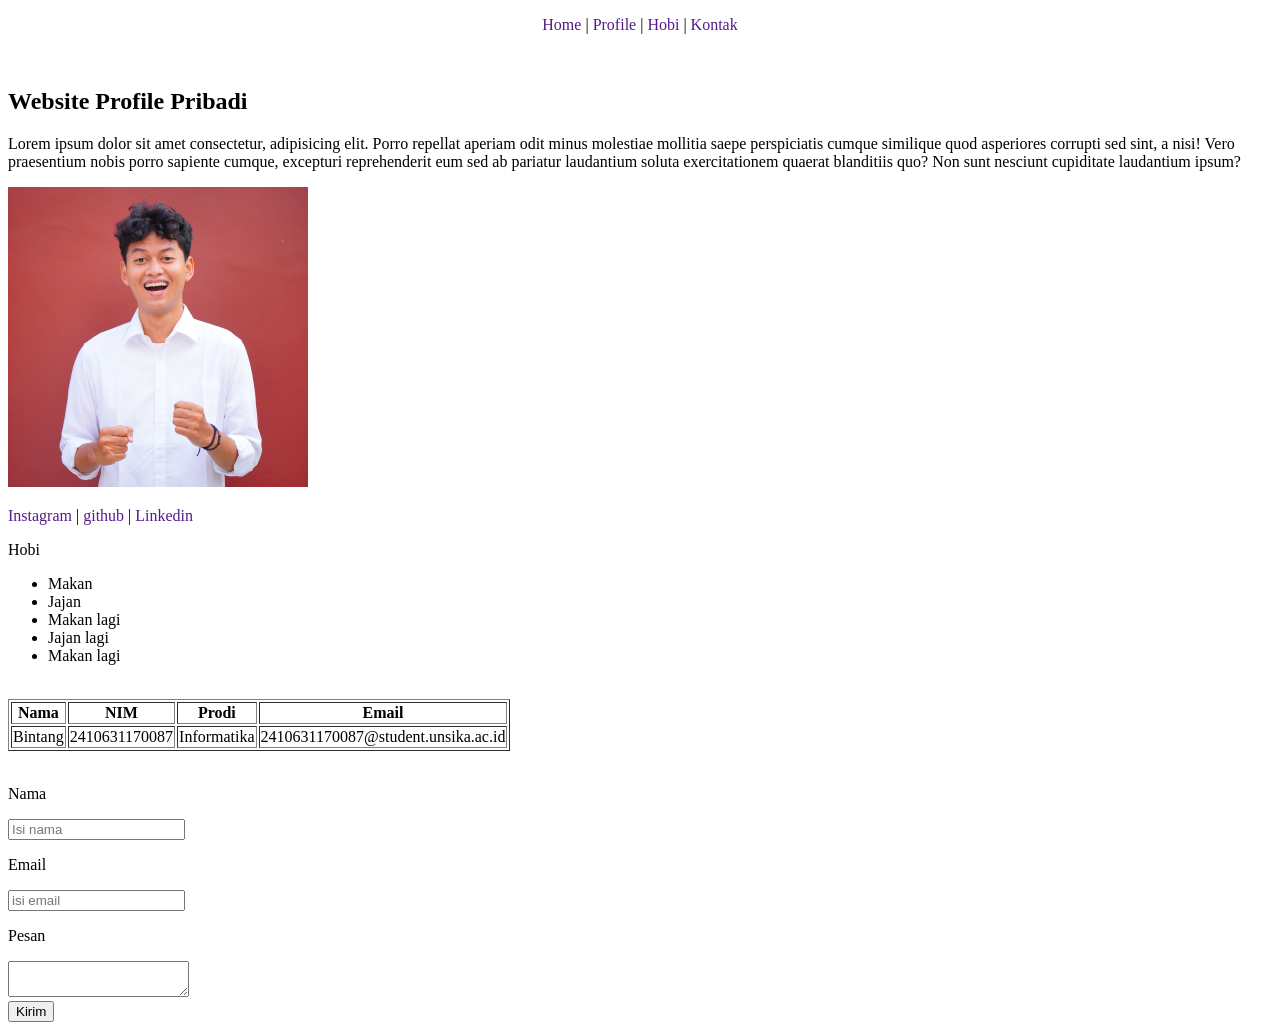
<file: pert2/index.html>
<!DOCTYPE html>
<html lang="en">

<head>
    <meta charset="UTF-8">
    <meta name="viewport" content="width=device-width, initial-scale=1.0">
    <title>Profil</title>
    <link rel="stylesheet" href="asset/style/style.css">
</head>

<body>
    <nav>
        <center>
            <p><a href="">Home</a> | <a href="">Profile</a> | <a href="">Hobi</a> | <a href="">Kontak</a></p>
        </center>
    </nav>
    <br>
    <section>
        <h1>Website Profile Pribadi</h1>

        <p>
            Lorem ipsum dolor sit amet consectetur, adipisicing elit. Porro repellat aperiam odit minus molestiae
            mollitia saepe perspiciatis cumque similique quod asperiores corrupti sed sint, a nisi! Vero praesentium
            nobis porro sapiente cumque, excepturi reprehenderit eum sed ab pariatur laudantium soluta exercitationem
            quaerat blanditiis quo? Non sunt nesciunt cupiditate laudantium ipsum?
        </p>

        <img src="asset/img/DSC01017.JPG" alt="" width="300" height="300">

        <p><a href="">Instagram</a> | <a href="">github</a> | <a href="">Linkedin</a></p>

        <p>Hobi</p>
        <ul>
            <li>Makan</li>
            <li>Jajan</li>
            <li>Makan lagi</li>
            <li>Jajan lagi</li>
            <li>Makan lagi</li>
        </ul>
    </section>
    <br>
    <section>
        <table border="1">
            <tr>
                <th>Nama</th>
                <th>NIM</th>
                <th>Prodi</th>
                <th>Email</th>
            </tr>

            <tr>
                <td>Bintang</td>
                <td>2410631170087</td>
                <td>Informatika</td>
                <td>2410631170087@student.unsika.ac.id</td>
            </tr>
        </table>
    </section>
    <br>
    <section id="form">
        <form action="">
            <p>Nama</p>
            <input type="text" name="" id="" placeholder="Isi nama">
            <p>Email</p>
            <input type="email" name="" id="" placeholder="isi email">
            <p>Pesan</p>
            <textarea name="" id=""></textarea><br>
            <button type="submit">Kirim</button>
        </form>
    </section>
</body>

</html>
</file>
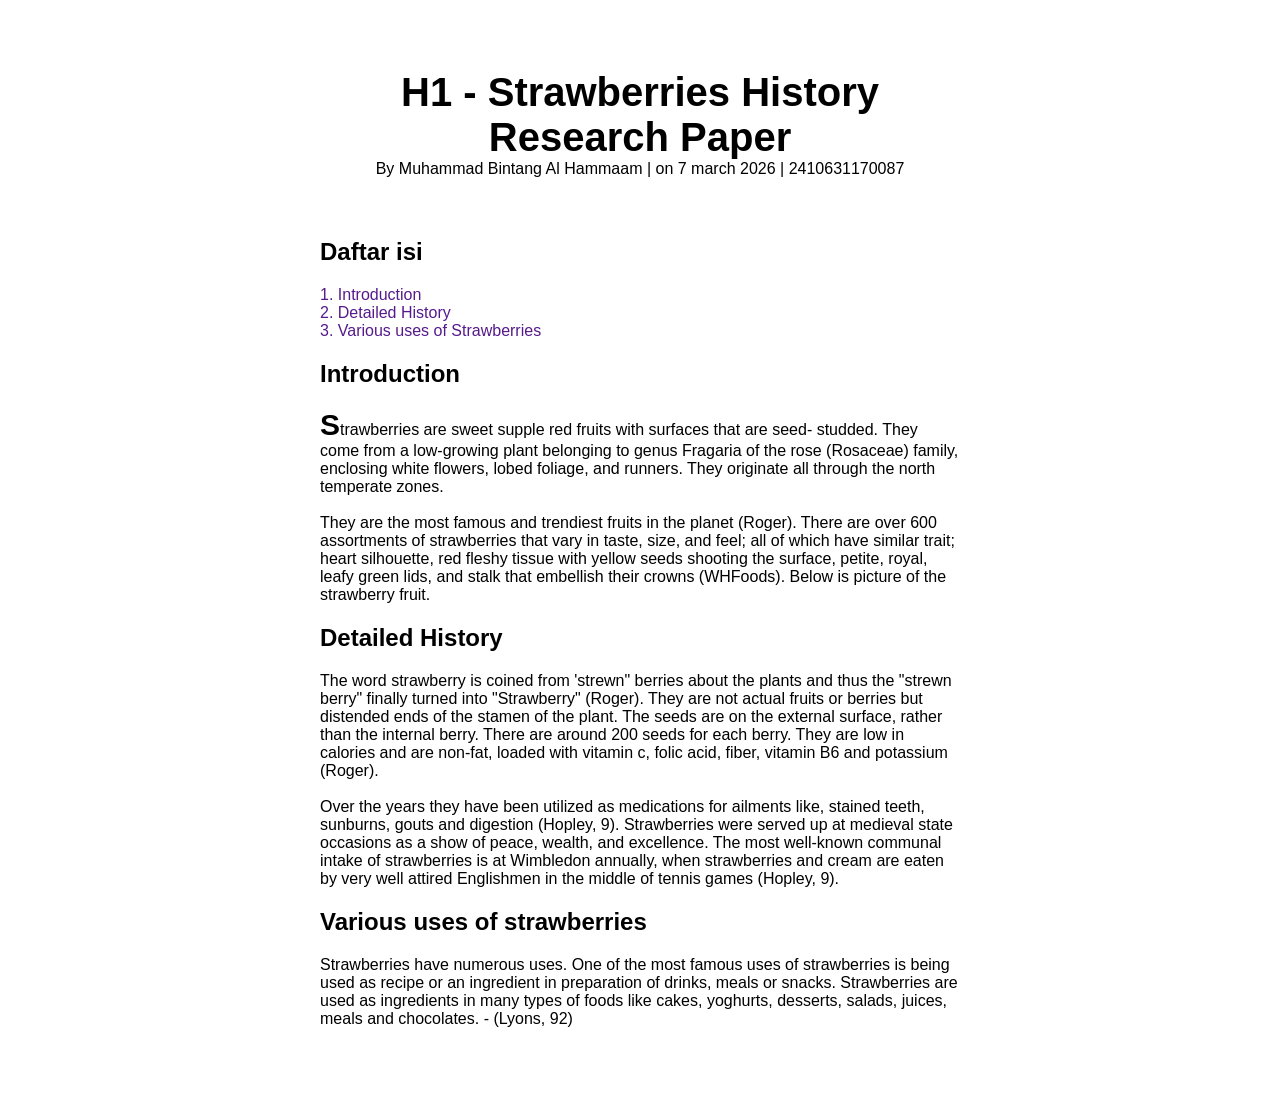
<file: pert3/index.html>
<!DOCTYPE html>
<html lang="en">

<head>
    <meta charset="UTF-8">
    <meta name="viewport" content="width=device-width, initial-scale=1.0">
    <title>Document</title>
    <style>
        * {
            padding: 0;
            margin: 0;
            box-sizing: border-box;
            font-family: Arial, Helvetica, sans-serif;
        }

        a {
            text-decoration: none;
        }

        h2 {
            font-weight: 600;
            margin: 20px 0;
        }

        ul>li {
            list-style: none;
        }



        .container {
            width: 50%;
            margin: 70px auto 70px auto;
        }

        .title-container {
            text-align: center;
            margin-bottom: 60px;
        }

        .title-text {
            font-size: 40px;
        }

        span {
            font-size: 30px;
            font-weight: bold;
        }
    </style>
</head>

<body>
    <div class="container">
        <div class="title-container">
            <h1 class="title-text">H1 - Strawberries History Research Paper</h1>
            <p>By Muhammad Bintang Al Hammaam | on 7 march 2026 | 2410631170087</p>
        </div>

        <h2>Daftar isi</h2>
        <ul>
            <li><a href="">1. Introduction</a></li>
            <li><a href="">2. Detailed History</a></li>
            <li><a href="">3. Various uses of Strawberries</a></li>
        </ul>

        <h2>Introduction</h2>
        <p><span>S</span>trawberries are sweet supple red fruits with surfaces that are seed-
            studded. They come from a low-growing plant belonging to genus
            Fragaria of the rose (Rosaceae) family, enclosing white flowers, lobed
            foliage, and runners. They originate all through the north temperate zones.
            <br> <br>
            They are the most famous and trendiest fruits in the planet (Roger). There
            are over 600 assortments of strawberries that vary in taste, size, and feel;
            all of which have similar trait; heart silhouette, red fleshy tissue with yellow
            seeds shooting the surface, petite, royal, leafy green lids, and stalk that
            embellish their crowns (WHFoods). Below is picture of the strawberry fruit.
        </p>

        <h2>Detailed History</h2>
        <p>
            The word strawberry is coined from 'strewn" berries about the plants and
            thus the "strewn berry" finally turned into "Strawberry" (Roger). They are
            not actual fruits or berries but distended ends of the stamen of the plant.
            The seeds are on the external surface, rather than the internal berry. There
            are around 200 seeds for each berry. They are low in calories and are
            non-fat, loaded with vitamin c, folic acid, fiber, vitamin B6 and potassium
            (Roger).
            <br><br>
            Over the years they have been utilized as medications for ailments like,
            stained teeth, sunburns, gouts and digestion (Hopley, 9). Strawberries
            were served up at medieval state occasions as a show of peace, wealth,
            and excellence. The most well-known communal intake of strawberries is
            at Wimbledon annually, when strawberries and cream are eaten by very
            well attired Englishmen in the middle of tennis games (Hopley, 9).
        </p>

        <h2>Various uses of strawberries</h2>
        <p>
            Strawberries have numerous uses. One of the most famous uses of
            strawberries is being used as recipe or an ingredient in preparation of
            drinks, meals or snacks. Strawberries are used as ingredients in many
            types of foods like cakes, yoghurts, desserts, salads, juices, meals and
            chocolates.
            - (Lyons, 92)
        </p>
    </div>
</body>

</html>
</file>
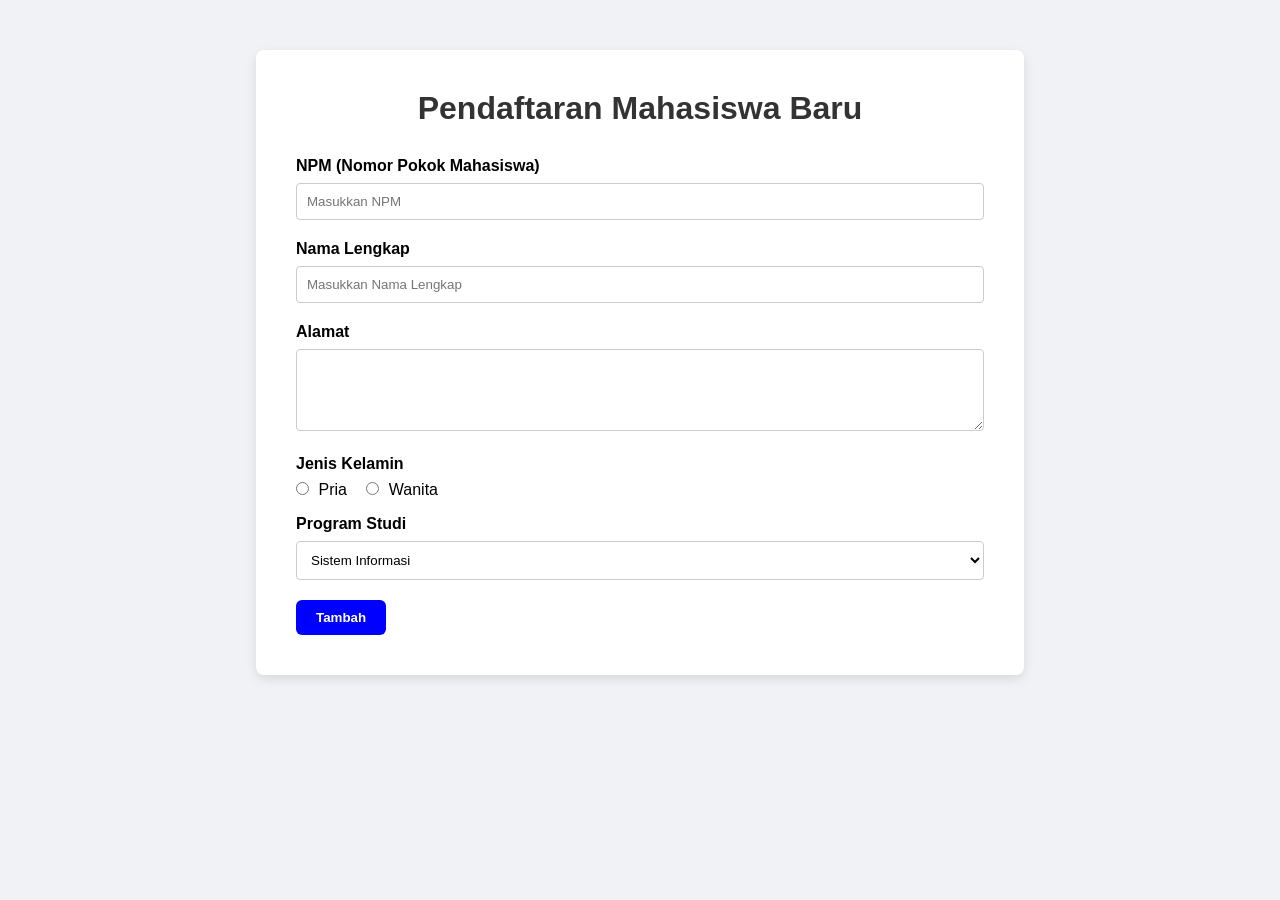
<file: pert5/index.html>
<!DOCTYPE html>
<html lang="en">

<head>
    <meta charset="UTF-8">
    <meta name="viewport" content="width=device-width, initial-scale=1.0">
    <title>Praktikum 2 - Pendaftaran Mahasiswa</title>
    <style>
        * {
            box-sizing: border-box;
            font-family: Arial, Helvetica, sans-serif;
            margin: 0;
            padding: 0;
        }

        body {
            background-color: #f0f2f5;
            padding: 50px 0;
        }

        .container {
            margin: 0 auto;
            padding: 40px;
            width: 60%;
            background-color: white;
            border-radius: 8px;
            box-shadow: 0 4px 12px rgba(0, 0, 0, 0.1);
        }

        .title {
            text-align: center;
            margin-bottom: 30px;
            color: #333;
        }

        label {
            font-size: 16px;
            font-weight: bold;
            display: block;
            margin-bottom: 8px;
        }

        input[type="text"],
        textarea,
        select {
            width: 100%;
            padding: 10px;
            margin-bottom: 20px;
            border: 1px solid #ccc;
            border-radius: 4px;
            background-color: #fff;

        }


        input[type="radio"] {
            margin-right: 5px;
            margin-bottom: 20px;
        }

        .radio-group label {
            display: inline;
            font-weight: normal;
            margin-right: 15px;
        }

        #submit {
            display: block;
            padding: 10px 20px;
            border-radius: 6px;
            border: none;
            background-color: #0000ff;
            color: white;
            cursor: pointer;
            font-weight: bold;
            transition: background 0.3s;
        }

        #submit:hover {
            background-color: #0000cc;
        }
    </style>
</head>

<body>

    <div class="container">
        <h1 class="title">Pendaftaran Mahasiswa Baru</h1>
        <form action="#" method="POST">
            <label for="npm">NPM (Nomor Pokok Mahasiswa)</label>
            <input type="text" name="npm" id="npm" placeholder="Masukkan NPM">

            <label for="nama">Nama Lengkap</label>
            <input type="text" name="nama" id="nama" placeholder="Masukkan Nama Lengkap">

            <label for="alamat">Alamat</label>
            <textarea name="alamat" id="alamat" rows="4"></textarea>

            <label>Jenis Kelamin</label>
            <div class="radio-group">
                <input type="radio" name="jk" id="pria" value="pria">
                <label for="pria">Pria</label>
                <input type="radio" name="jk" id="wanita" value="wanita">
                <label for="wanita">Wanita</label>
            </div>

            <label for="prostud">Program Studi</label>
            <select name="prodi" id="prostud">
                <option value="1">Sistem Informasi</option>
                <option value="2">Informatika</option>
            </select>

            <button type="submit" id="submit">Tambah</button>
        </form>
    </div>

</body>

</html>
</file>
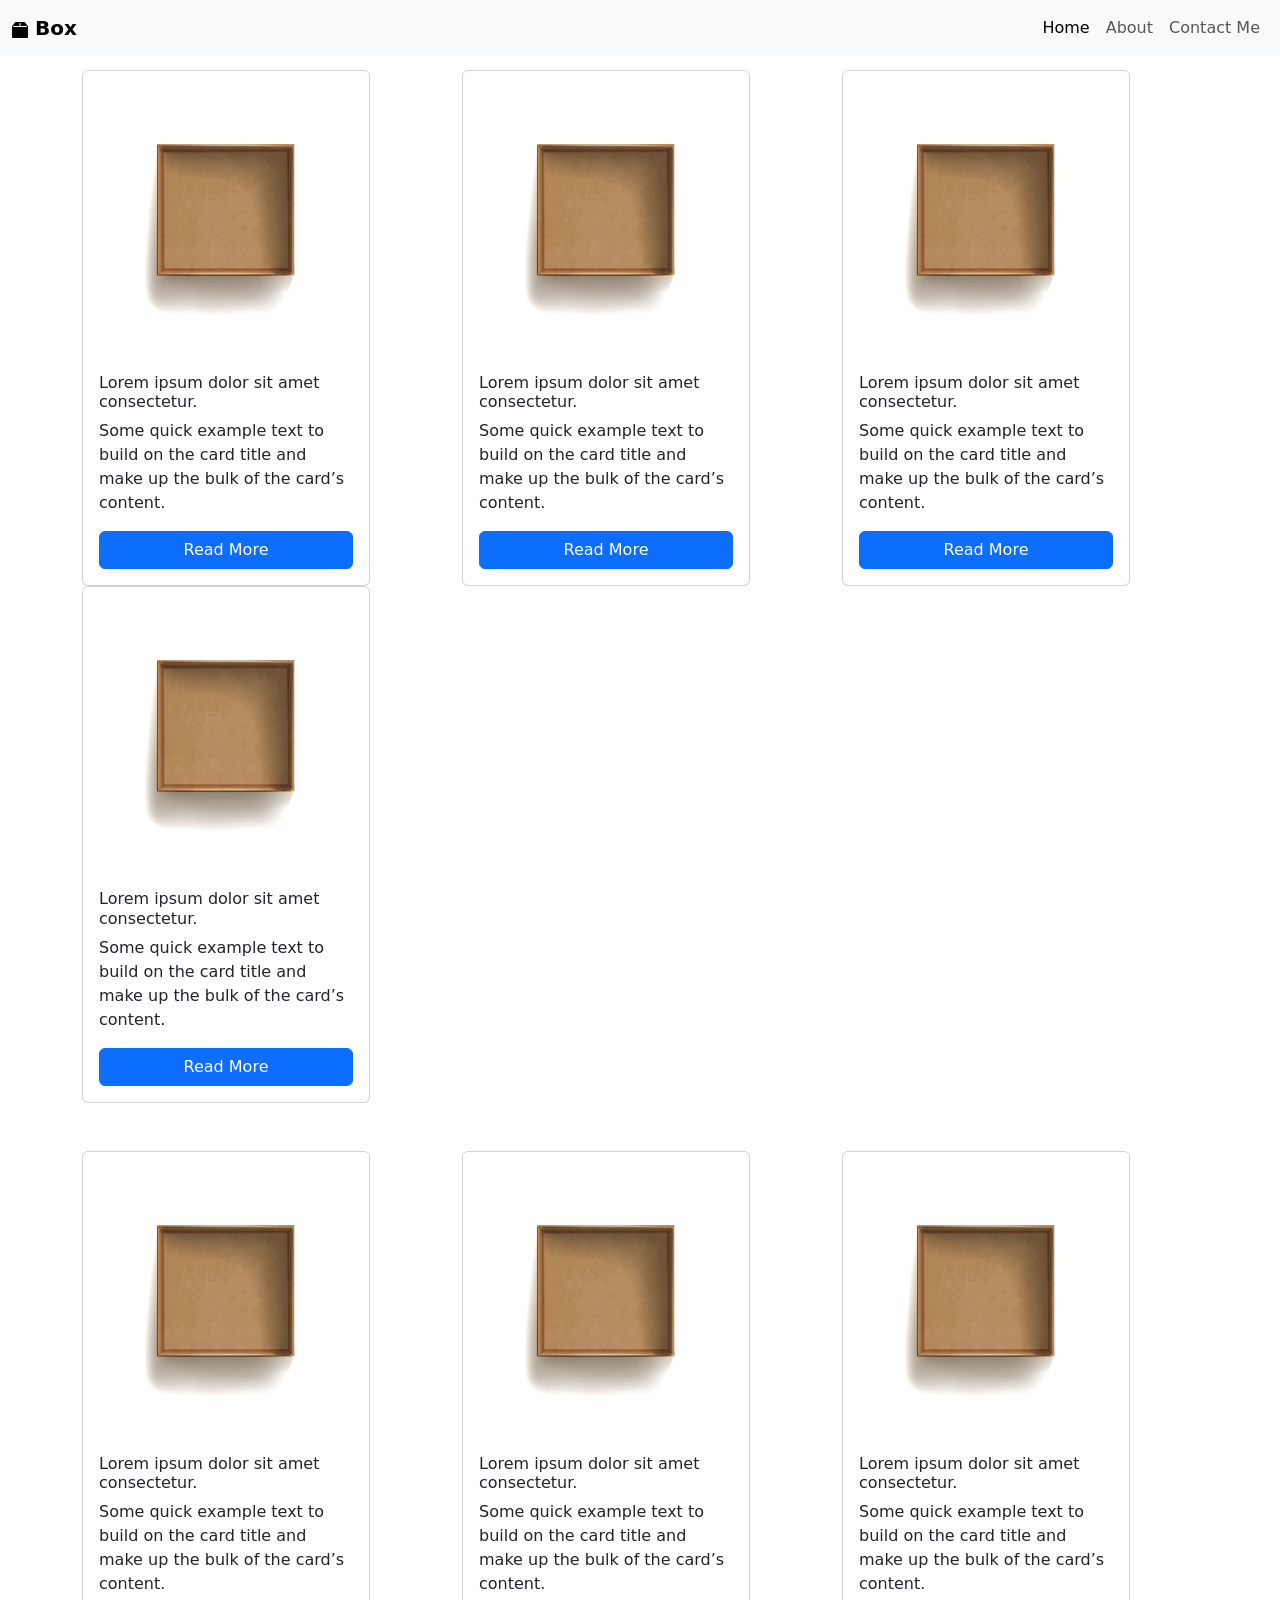
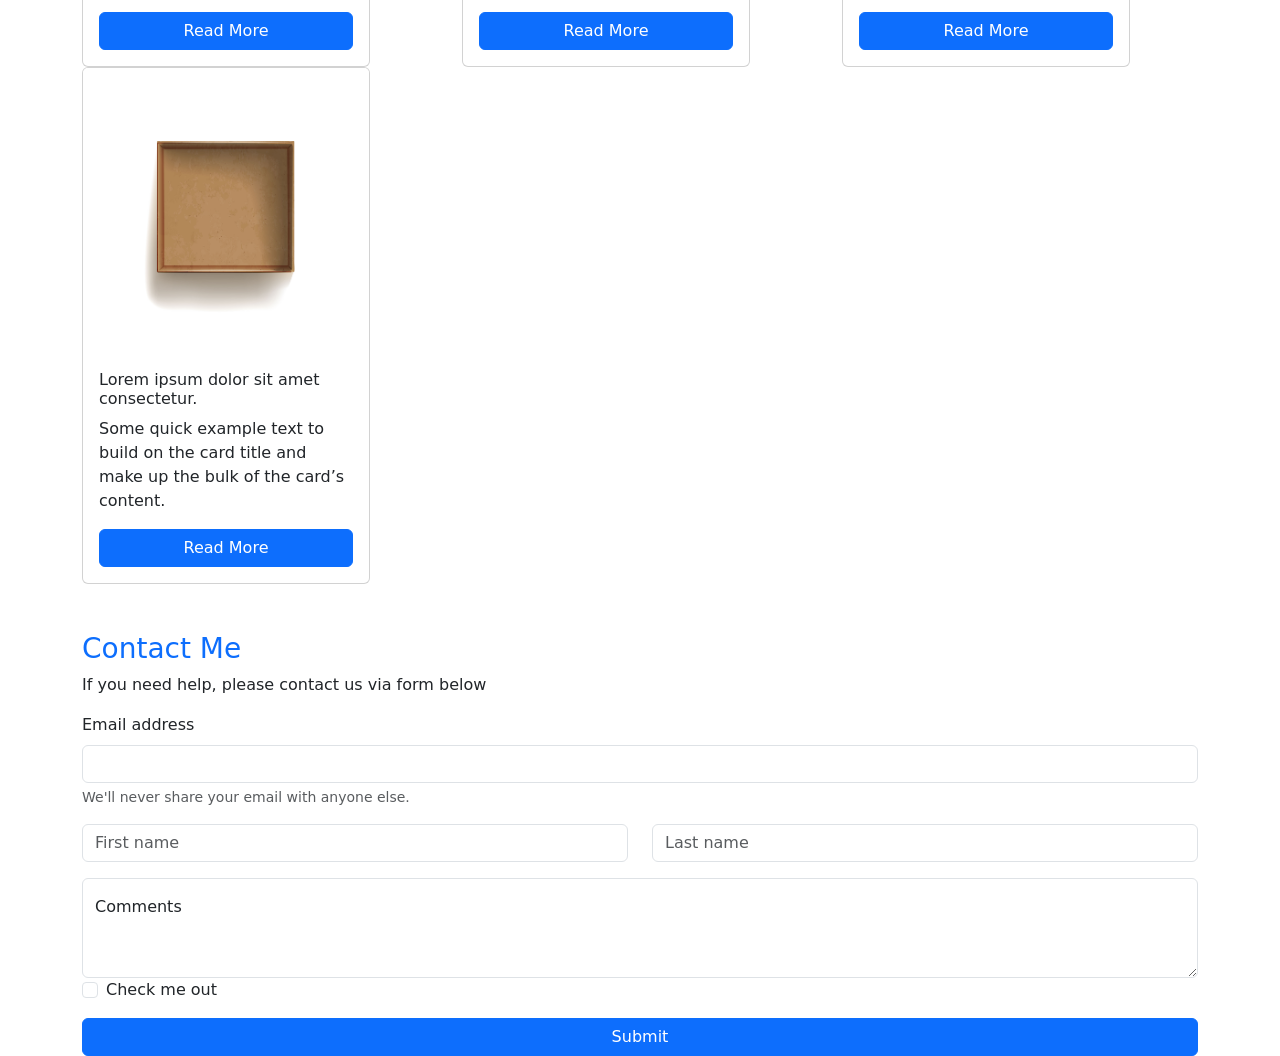
<file: pert6/index.html>
<!doctype html>
<html lang="en">

<head>
    <meta charset="utf-8">
    <meta name="viewport" content="width=device-width, initial-scale=1">
    <title>Bootstrap demo</title>
    <link href="https://cdn.jsdelivr.net/npm/bootstrap@5.3.8/dist/css/bootstrap.min.css" rel="stylesheet"
        integrity="sha384-sRIl4kxILFvY47J16cr9ZwB07vP4J8+LH7qKQnuqkuIAvNWLzeN8tE5YBujZqJLB" crossorigin="anonymous">
    <link rel="stylesheet" href="https://cdn.jsdelivr.net/npm/bootstrap-icons@1.13.1/font/bootstrap-icons.min.css">
    <style>
        html {
            scroll-behavior: smooth;
            scroll-padding-top: 80px;
        }

        .card-container {
            margin-top: 70px;
        }
    </style>
</head>

<body>
    <!-- nav -->
    <nav class="navbar navbar-expand-lg bg-body-tertiary fixed-top">
        <div class="container-fluid">
            <a class="navbar-brand fw-bold" href="#">
                <svg xmlns="http://www.w3.org/2000/svg" width="16" height="16" fill="currentColor"
                    class="bi bi-box2-fill" viewBox="0 0 16 16">
                    <path
                        d="M3.75 0a1 1 0 0 0-.8.4L.1 4.2a.5.5 0 0 0-.1.3V15a1 1 0 0 0 1 1h14a1 1 0 0 0 1-1V4.5a.5.5 0 0 0-.1-.3L13.05.4a1 1 0 0 0-.8-.4zM15 4.667V5H1v-.333L1.5 4h6V1h1v3h6z" />
                </svg>
                Box
            </a>
            <button class="navbar-toggler" type="button" data-bs-toggle="collapse"
                data-bs-target="#navbarSupportedContent" aria-controls="navbarSupportedContent" aria-expanded="false"
                aria-label="Toggle navigation">
                <span class="navbar-toggler-icon"></span>
            </button>

            <div class="collapse navbar-collapse" id="navbarSupportedContent">
                <ul class="navbar-nav ms-auto mb-2 mb-lg-0">
                    <li class="nav-item">
                        <a class="nav-link active" aria-current="page" href="#">Home</a>
                    </li>
                    <li class="nav-item">
                        <a class="nav-link" href="#">About</a>
                    </li>
                    <li class="nav-item">
                        <a class="nav-link" href="#contact-section">Contact Me</a>
                    </li>
                </ul>
            </div>
        </div>
    </nav>
    <!-- nav -->

    <section class="card-container">
        <div class="container text-center">
            <div class="row">
                <div class="col">
                    <div class="card" style="width: 18rem;">
                        <img src="asset/img/box.jpg" class="card-img-top" alt="...">
                        <div class="card-body text-start">
                            <h6 class="card-title">Lorem ipsum dolor sit amet consectetur.</h6>
                            <p class="card-text fs-6">Some quick example text to build on the card title and make up the
                                bulk
                                of the
                                card’s content.</p>
                            <a href="#" class="btn btn-primary w-100">Read More</a>
                        </div>
                    </div>
                </div>
                <div class="col">
                    <div class="card" style="width: 18rem;">
                        <img src="asset/img/box.jpg" class="card-img-top" alt="...">
                        <div class="card-body text-start">
                            <h6 class="card-title">Lorem ipsum dolor sit amet consectetur.</h6>
                            <p class="card-text fs-6">Some quick example text to build on the card title and make up the
                                bulk
                                of the
                                card’s content.</p>
                            <a href="#" class="btn btn-primary w-100">Read More</a>
                        </div>
                    </div>
                </div>
                <div class="col">
                    <div class="card" style="width: 18rem;">
                        <img src="asset/img/box.jpg" class="card-img-top" alt="...">
                        <div class="card-body text-start">
                            <h6 class="card-title">Lorem ipsum dolor sit amet consectetur.</h6>
                            <p class="card-text fs-6">Some quick example text to build on the card title and make up the
                                bulk
                                of the
                                card’s content.</p>
                            <a href="#" class="btn btn-primary w-100">Read More</a>
                        </div>
                    </div>
                </div>
                <div class="col">
                    <div class="card" style="width: 18rem;">
                        <img src="asset/img/box.jpg" class="card-img-top" alt="...">
                        <div class="card-body text-start">
                            <h6 class="card-title">Lorem ipsum dolor sit amet consectetur.</h6>
                            <p class="card-text fs-6">Some quick example text to build on the card title and make up the
                                bulk
                                of the
                                card’s content.</p>
                            <a href="#" class="btn btn-primary w-100">Read More</a>
                        </div>
                    </div>
                </div>
            </div>
            <div class="row mt-5">
                <div class="col">
                    <div class="card" style="width: 18rem;">
                        <img src="asset/img/box.jpg" class="card-img-top" alt="...">
                        <div class="card-body text-start">
                            <h6 class="card-title">Lorem ipsum dolor sit amet consectetur.</h6>
                            <p class="card-text fs-6">Some quick example text to build on the card title and make up the
                                bulk
                                of the
                                card’s content.</p>
                            <a href="#" class="btn btn-primary w-100">Read More</a>
                        </div>
                    </div>
                </div>
                <div class="col">
                    <div class="card" style="width: 18rem;">
                        <img src="asset/img/box.jpg" class="card-img-top" alt="...">
                        <div class="card-body text-start">
                            <h6 class="card-title">Lorem ipsum dolor sit amet consectetur.</h6>
                            <p class="card-text fs-6">Some quick example text to build on the card title and make up the
                                bulk
                                of the
                                card’s content.</p>
                            <a href="#" class="btn btn-primary w-100">Read More</a>
                        </div>
                    </div>
                </div>
                <div class="col">
                    <div class="card" style="width: 18rem;">
                        <img src="asset/img/box.jpg" class="card-img-top" alt="...">
                        <div class="card-body text-start">
                            <h6 class="card-title">Lorem ipsum dolor sit amet consectetur.</h6>
                            <p class="card-text fs-6">Some quick example text to build on the card title and make up the
                                bulk
                                of the
                                card’s content.</p>
                            <a href="#" class="btn btn-primary w-100">Read More</a>
                        </div>
                    </div>
                </div>
                <div class="col">
                    <div class="card" style="width: 18rem;">
                        <img src="asset/img/box.jpg" class="card-img-top" alt="...">
                        <div class="card-body text-start">
                            <h6 class="card-title">Lorem ipsum dolor sit amet consectetur.</h6>
                            <p class="card-text fs-6">Some quick example text to build on the card title and make up the
                                bulk
                                of the
                                card’s content.</p>
                            <a href="#" class="btn btn-primary w-100">Read More</a>
                        </div>
                    </div>
                </div>
            </div>
        </div>
    </section>

    <section id="contact-section" class="form-container mt-5">
        <div class="container ">

            <h3 class="text-primary">Contact Me</h3>
            <p>If you need help, please contact us via form below</p>
            <form>
                <div class="mb-3">
                    <label for="exampleInputEmail1" class="form-label">Email address</label>
                    <input type="email" class="form-control" id="exampleInputEmail1" aria-describedby="emailHelp">
                    <div id="emailHelp" class="form-text">We'll never share your email with anyone else.</div>
                </div>
                <div class="mb-3 row">
                    <div class="col">
                        <input type="text" class="form-control" placeholder="First name" aria-label="First name">
                    </div>
                    <div class="col">
                        <input type="text" class="form-control" placeholder="Last name" aria-label="Last name">
                    </div>
                </div>
                <div class="form-floating">
                    <textarea class="form-control" placeholder="Leave a comment here" id="floatingTextarea2"
                        style="height: 100px"></textarea>
                    <label for="floatingTextarea2">Comments</label>
                </div>
                <div class="mb-3 form-check">
                    <input type="checkbox" class="form-check-input" id="exampleCheck1">
                    <label class="form-check-label" for="exampleCheck1">Check me out</label>
                </div>
                <button type="submit" class="btn btn-primary w-100">Submit</button>
            </form>
        </div>
    </section>
    <script src="https://cdn.jsdelivr.net/npm/bootstrap@5.3.8/dist/js/bootstrap.bundle.min.js"
        integrity="sha384-FKyoEForCGlyvwx9Hj09JcYn3nv7wiPVlz7YYwJrWVcXK/BmnVDxM+D2scQbITxI" crossorigin="anonymous">
    </script>
</body>

</html>
</file>
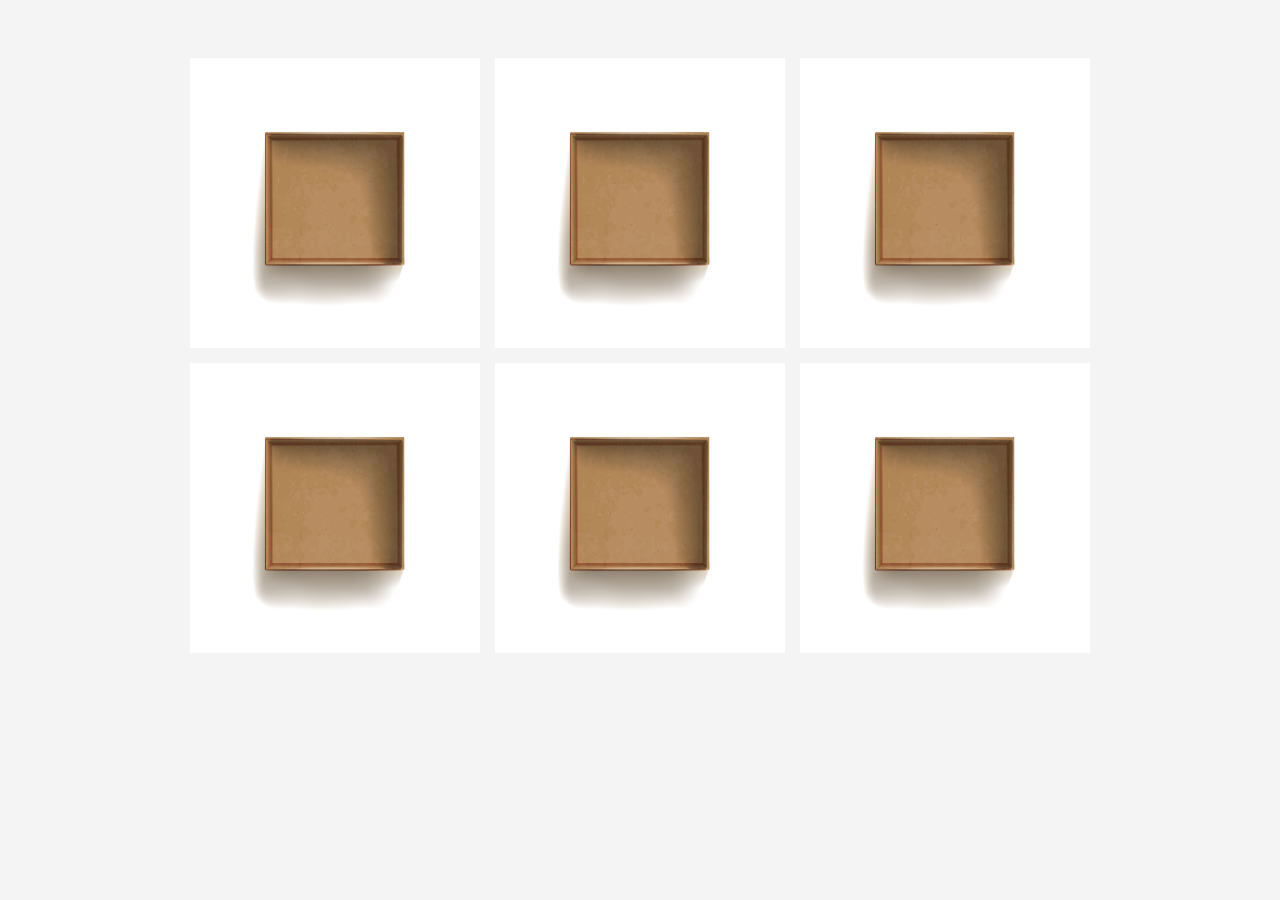
<file: pert5/gambar.html>
<!DOCTYPE html>
<html lang="en">

<head>
    <meta charset="UTF-8">
    <meta name="viewport" content="width=device-width, initial-scale=1.0">
    <title>Document</title>
    <style>
        body {
            display: flex;
            justify-content: center;
            padding: 50px;
            background-color: #f4f4f4;
        }

        .gallery-container {
            display: grid;
            /* Creates 3 columns of equal width */
            grid-template-columns: repeat(3, 1fr);
            /* The spacing between the images */
            gap: 15px;
            max-width: 900px;
            width: 100%;
        }

        .gallery-item img {
            width: 100%;
            height: 100%;
            /* Ensures the image fills the square without stretching */
            object-fit: cover;
            /* Keeps the images perfectly square like in your image */
            aspect-ratio: 1 / 1;
            display: block;
        }

        /* Optional: Add a hover effect for a professional touch */
        .gallery-item img:hover {
            opacity: 0.8;
            transition: 0.3s ease;
            cursor: pointer;
        }

        /* Responsive: Change to 2 columns on tablets and 1 on phones */
        @media (max-width: 768px) {
            .gallery-container {
                grid-template-columns: repeat(2, 1fr);
            }
        }

        @media (max-width: 480px) {
            .gallery-container {
                grid-template-columns: 1fr;
            }
        }
    </style>
</head>

<body>
    <div class="gallery-container">
        <div class="gallery-item"><img src="asset/img/box.jpg" alt="Fruit 1"></div>
        <div class="gallery-item"><img src="asset/img/box.jpg" alt="Fruit 2"></div>
        <div class="gallery-item"><img src="asset/img/box.jpg" alt="Fruit 3"></div>
        <div class="gallery-item"><img src="asset/img/box.jpg" alt="Fruit 4"></div>
        <div class="gallery-item"><img src="asset/img/box.jpg" alt="Fruit 5"></div>
        <div class="gallery-item"><img src="asset/img/box.jpg" alt="Fruit 6"></div>
    </div>

</body>

</html>
</file>
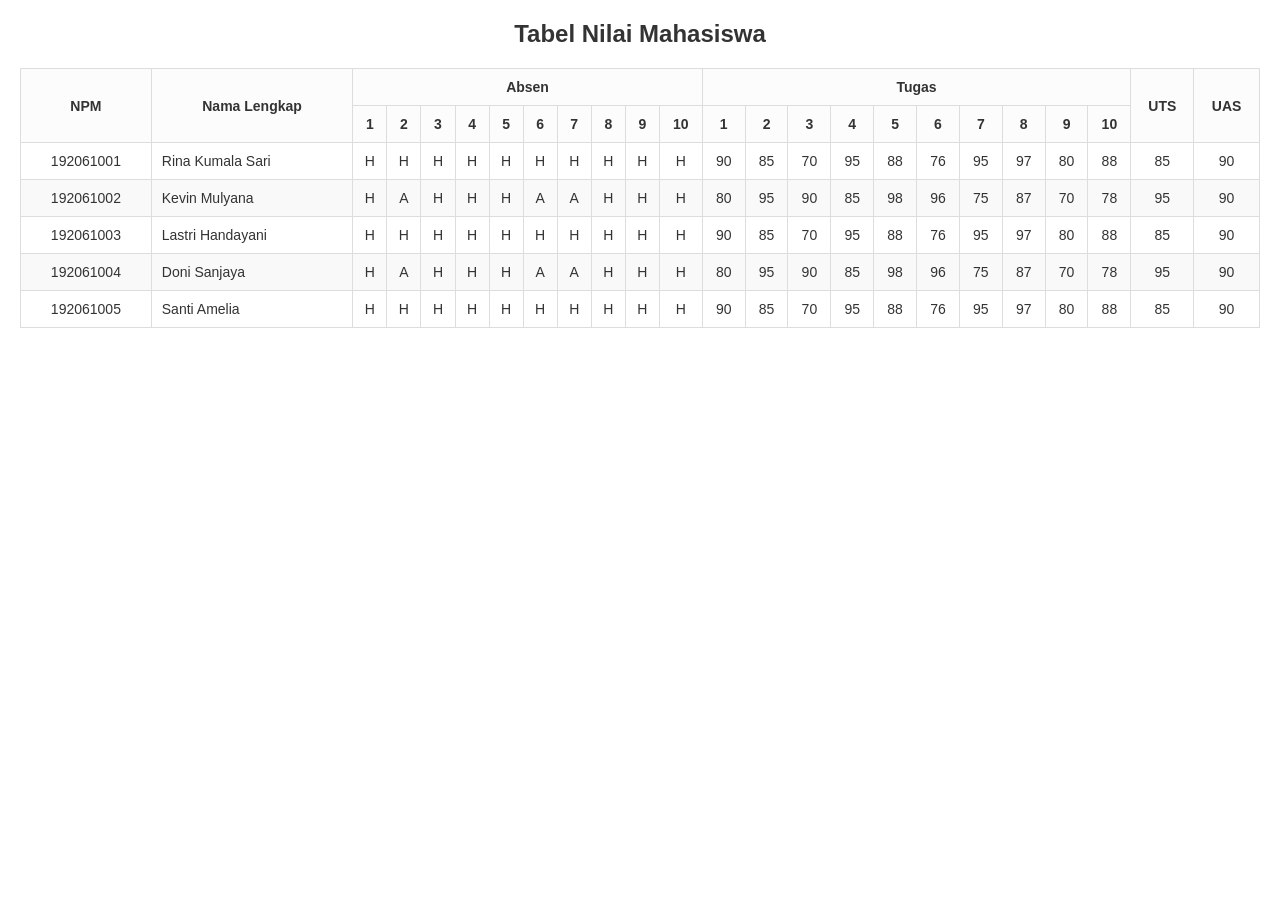
<file: pert5/tabel.html>
<!DOCTYPE html>
<html lang="id">

<head>
    <meta charset="UTF-8">
    <meta name="viewport" content="width=device-width, initial-scale=1.0">
    <title>Tabel Nilai Mahasiswa</title>
    <style>
        body {
            font-family: Arial, sans-serif;
            margin: 20px;
            color: #333;
        }

        h2 {
            text-align: center;
        }

        table {
            width: 100%;
            border-collapse: collapse;
            margin-top: 20px;
        }

        th,
        td {
            border: 1px solid #ddd;
            padding: 10px 5px;
            text-align: center;
            font-size: 14px;
        }

        th {
            background-color: #fcfcfc;
            font-weight: bold;
        }

        .nama-kolom {
            text-align: left;
            padding-left: 10px;
        }

        /* Memberikan warna sedikit berbeda pada baris genap agar mudah dibaca */
        tr:nth-child(even) {
            background-color: #f9f9f9;
        }
    </style>
</head>

<body>

    <h2>Tabel Nilai Mahasiswa</h2>

    <table>
        <thead>
            <tr>
                <th rowspan="2">NPM</th>
                <th rowspan="2">Nama Lengkap</th>
                <th colspan="10">Absen</th>
                <th colspan="10">Tugas</th>
                <th rowspan="2">UTS</th>
                <th rowspan="2">UAS</th>
            </tr>
            <tr>
                <th>1</th>
                <th>2</th>
                <th>3</th>
                <th>4</th>
                <th>5</th>
                <th>6</th>
                <th>7</th>
                <th>8</th>
                <th>9</th>
                <th>10</th>
                <th>1</th>
                <th>2</th>
                <th>3</th>
                <th>4</th>
                <th>5</th>
                <th>6</th>
                <th>7</th>
                <th>8</th>
                <th>9</th>
                <th>10</th>
            </tr>
        </thead>
        <tbody>
            <tr>
                <td>192061001</td>
                <td class="nama-kolom">Rina Kumala Sari</td>
                <td>H</td>
                <td>H</td>
                <td>H</td>
                <td>H</td>
                <td>H</td>
                <td>H</td>
                <td>H</td>
                <td>H</td>
                <td>H</td>
                <td>H</td>
                <td>90</td>
                <td>85</td>
                <td>70</td>
                <td>95</td>
                <td>88</td>
                <td>76</td>
                <td>95</td>
                <td>97</td>
                <td>80</td>
                <td>88</td>
                <td>85</td>
                <td>90</td>
            </tr>
            <tr>
                <td>192061002</td>
                <td class="nama-kolom">Kevin Mulyana</td>
                <td>H</td>
                <td>A</td>
                <td>H</td>
                <td>H</td>
                <td>H</td>
                <td>A</td>
                <td>A</td>
                <td>H</td>
                <td>H</td>
                <td>H</td>
                <td>80</td>
                <td>95</td>
                <td>90</td>
                <td>85</td>
                <td>98</td>
                <td>96</td>
                <td>75</td>
                <td>87</td>
                <td>70</td>
                <td>78</td>
                <td>95</td>
                <td>90</td>
            </tr>
            <tr>
                <td>192061003</td>
                <td class="nama-kolom">Lastri Handayani</td>
                <td>H</td>
                <td>H</td>
                <td>H</td>
                <td>H</td>
                <td>H</td>
                <td>H</td>
                <td>H</td>
                <td>H</td>
                <td>H</td>
                <td>H</td>
                <td>90</td>
                <td>85</td>
                <td>70</td>
                <td>95</td>
                <td>88</td>
                <td>76</td>
                <td>95</td>
                <td>97</td>
                <td>80</td>
                <td>88</td>
                <td>85</td>
                <td>90</td>
            </tr>
            <tr>
                <td>192061004</td>
                <td class="nama-kolom">Doni Sanjaya</td>
                <td>H</td>
                <td>A</td>
                <td>H</td>
                <td>H</td>
                <td>H</td>
                <td>A</td>
                <td>A</td>
                <td>H</td>
                <td>H</td>
                <td>H</td>
                <td>80</td>
                <td>95</td>
                <td>90</td>
                <td>85</td>
                <td>98</td>
                <td>96</td>
                <td>75</td>
                <td>87</td>
                <td>70</td>
                <td>78</td>
                <td>95</td>
                <td>90</td>
            </tr>
            <tr>
                <td>192061005</td>
                <td class="nama-kolom">Santi Amelia</td>
                <td>H</td>
                <td>H</td>
                <td>H</td>
                <td>H</td>
                <td>H</td>
                <td>H</td>
                <td>H</td>
                <td>H</td>
                <td>H</td>
                <td>H</td>
                <td>90</td>
                <td>85</td>
                <td>70</td>
                <td>95</td>
                <td>88</td>
                <td>76</td>
                <td>95</td>
                <td>97</td>
                <td>80</td>
                <td>88</td>
                <td>85</td>
                <td>90</td>
            </tr>
        </tbody>
    </table>

</body>

</html>
</file>
<file: pert2/asset/style/style.css>
a {
    text-decoration: none;
}
</file>
